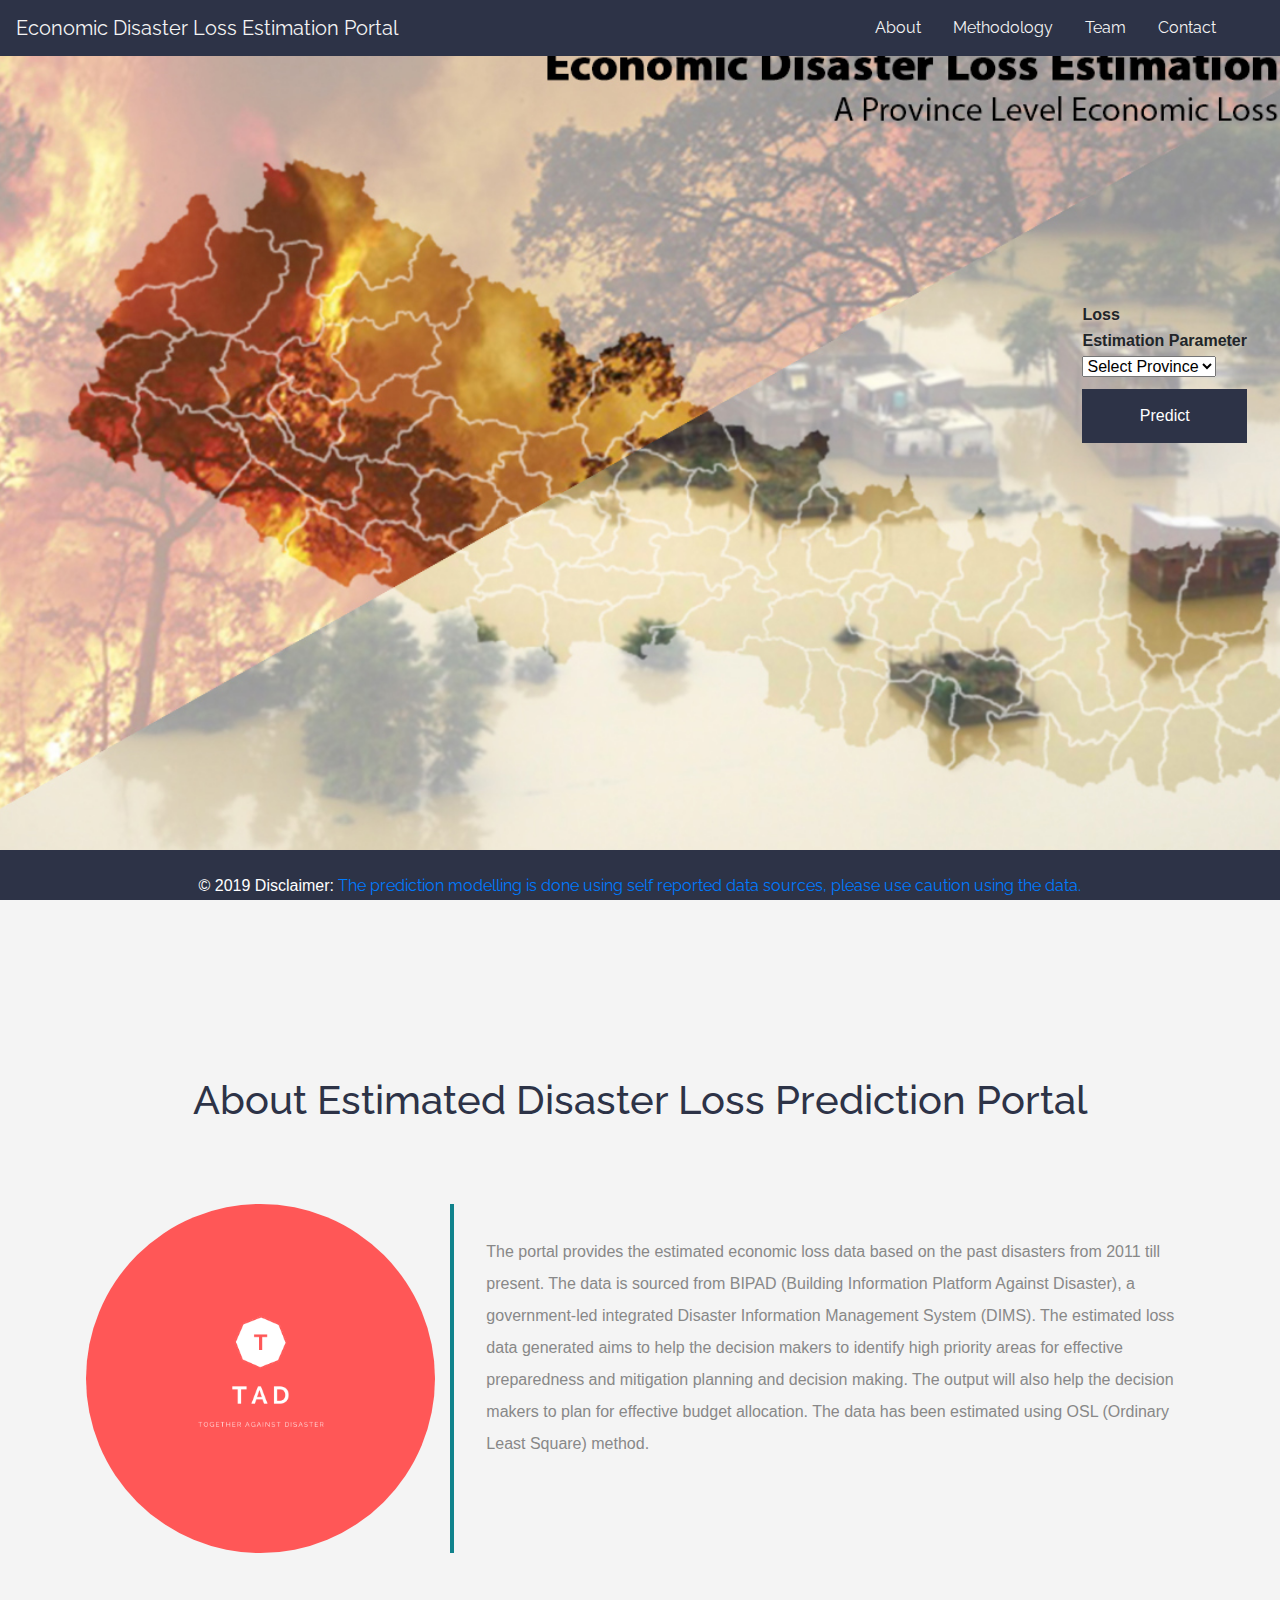
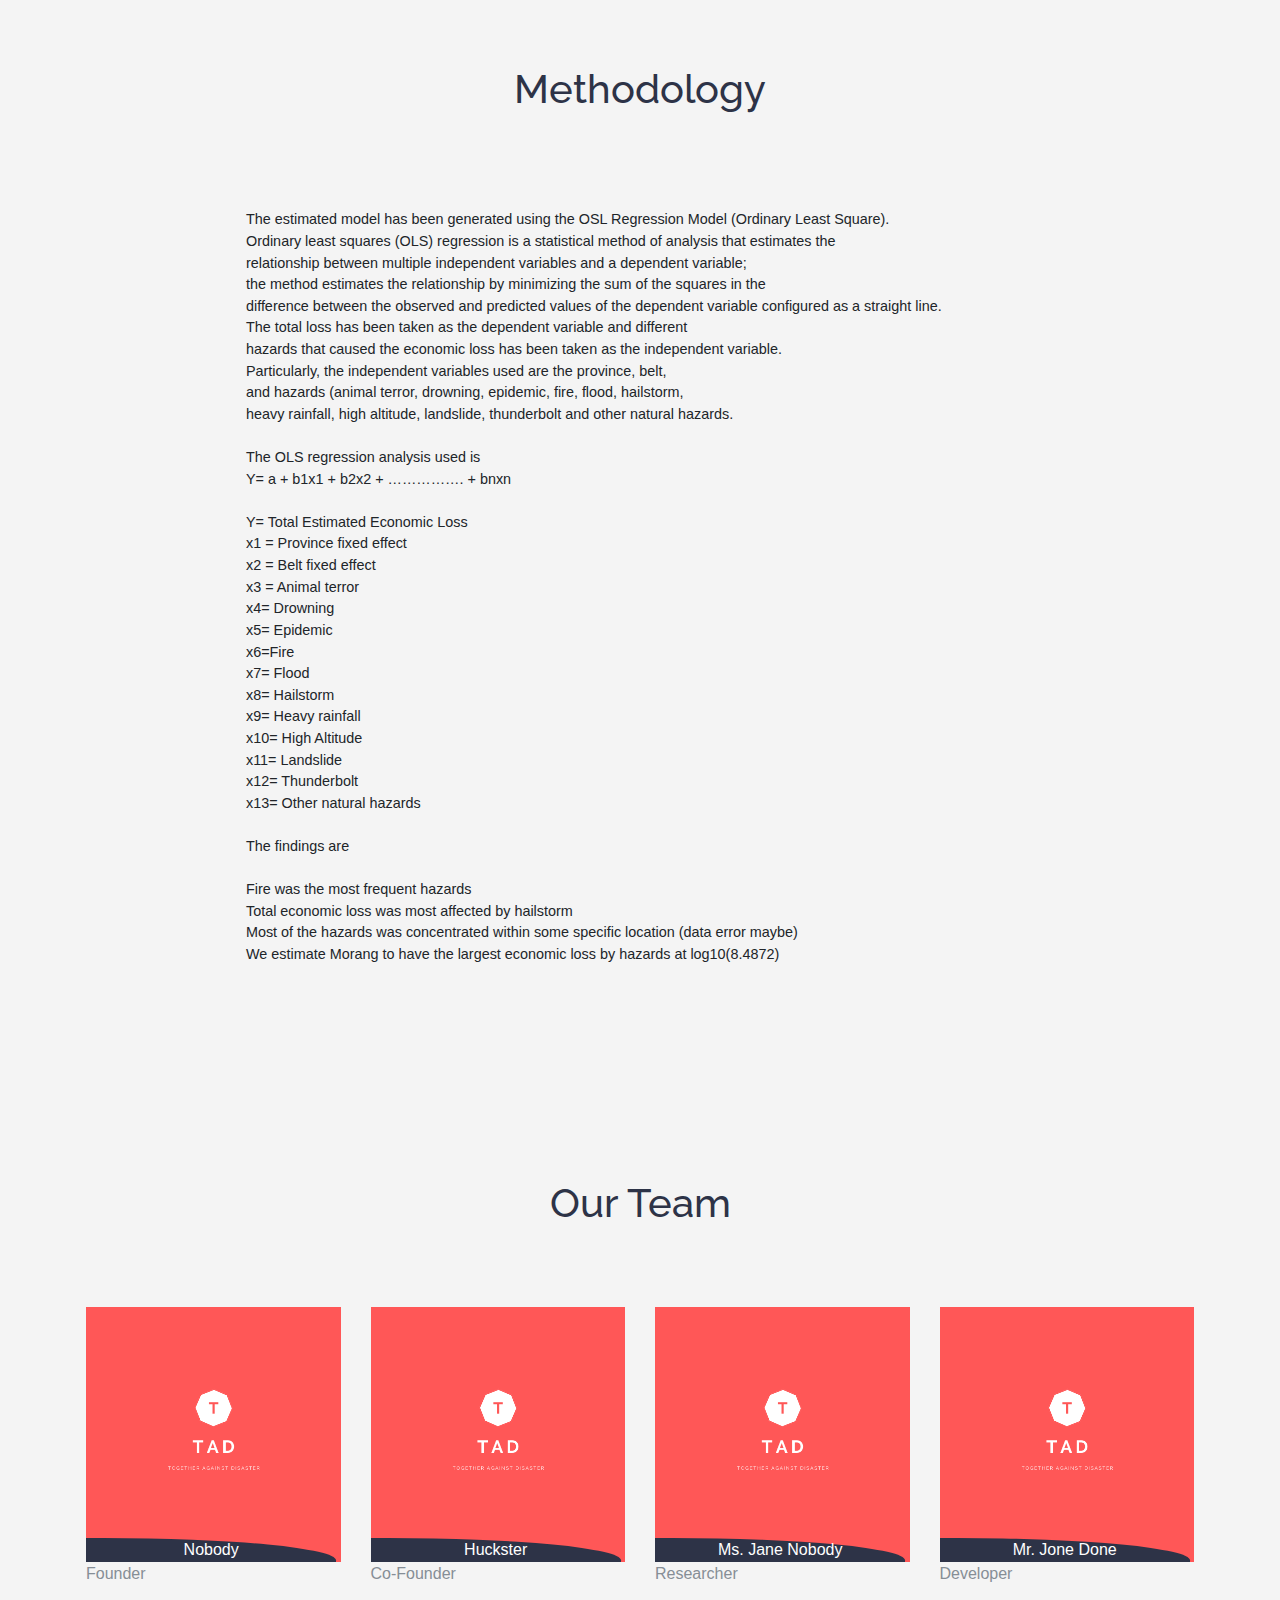
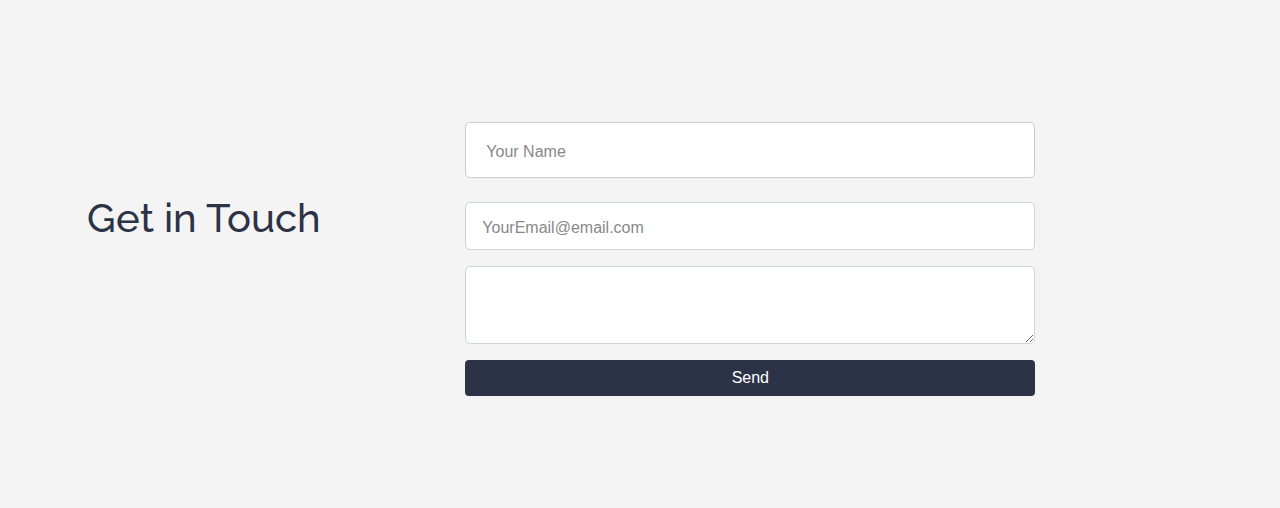
<file: disaster management/index.html>
﻿<!DOCTYPE html>
<html lang="en">

<head>
	<link rel="icon" href="images/logo.png">
	<title>Economic Disaster Loss Estimation Portal</title>
	<!-- add bootstrap css file -->

	<link rel="stylesheet" type="text/css" href="css/bootstrap.min.css">
	<link rel="stylesheet" type="text/css" href="css/main.css">


	<!--CSS for the login and Sign Up page-->
	<meta name="viewport" content="width=device-width, initial-scale=1">
	<style>
		body {
			font-family: Arial, Helvetica, sans-serif;
		}

		/* Full-width input fields */
		input[type=text],
		input[type=password] {
			width: 100%;
			padding: 12px 20px;
			margin: 8px 0;
			display: inline-block;
			border: 1px solid #ccc;
			box-sizing: border-box;
		}

		pre {
			font-family: Arial, Helvetica, sans-serif;
		}

		/* Set a style for all buttons */
		.button {
			background-color: rgb(45, 51, 71);
			color: white;
			padding: 14px 20px;
			margin: 8px 0;
			border: none;
			cursor: pointer;
			width: 100%;
			size: 5px 5px;
		}

		button:hover {
			opacity: 0.8;
		}

		/* Extra styles for the cancel button */
		.cancelbtn {
			width: auto;
			padding: 10px 18px;
			background-color: #f44336;
		}

		/* Center the image and position the close button */
		.imgcontainer {
			text-align: center;
			margin: 24px 0 12px 0;
			position: relative;
		}

		img.avatar {
			width: 40%;
			border-radius: 50%;
		}

		.container {
			padding: 16px;
		}

		span.psw {
			float: right;
			padding-top: 16px;
		}

		/* The Modal (background) */
		.modal {
			display: none;
			/* Hidden by default */
			position: fixed;
			/* Stay in place */
			z-index: 1;
			/* Sit on top */
			left: 0;
			top: 0;
			width: 100%;
			/* Full width */
			height: 100%;
			/* Full height */
			overflow: auto;
			/* Enable scroll if needed */
			background-color: rgb(0, 0, 0);
			/* Fallback color */
			background-color: rgba(0, 0, 0, 0.4);
			/* Black w/ opacity */
			padding-top: 60px;
		}

		/* Modal Content/Box */
		.modal-content {
			background-color: #fefefe;
			margin: 5% auto 15% auto;
			/* 5% from the top, 15% from the bottom and centered */
			border: 1px solid #888;
			width: 50%;
			/* Could be more or less, depending on screen size */
		}

		/* The Close Button (x) */
		.close {
			position: absolute;
			right: 25px;
			top: 0;
			color: #000;
			font-size: 35px;
			font-weight: bold;
		}

		.close:hover,
		.close:focus {
			color: red;
			cursor: pointer;
		}

		/* Add Zoom Animation */
		.animate {
			-webkit-animation: animatezoom 0.6s;
			animation: animatezoom 0.6s
		}

		@-webkit-keyframes animatezoom {
			from {
				-webkit-transform: scale(0)
			}

			to {
				-webkit-transform: scale(1)
			}
		}

		@keyframes animatezoom {
			from {
				transform: scale(0)
			}

			to {
				transform: scale(1)
			}
		}

		/* Change styles for span and cancel button on extra small screens */
		@media screen and (max-width: 300px) {
			span.psw {
				display: block;
				float: none;
			}

			.cancelbtn {
				width: 100%;
			}
		}
	</style>
	<!--Ending of CSS of Login page-->
</head>

<body>
	<!-- navbar -->
	<nav class="navbar navbar-expand-lg fixed-top ">
		<a class="navbar-brand" href="#">Economic Disaster Loss Estimation Portal</a>
		<button class="navbar-toggler" type="button" data-toggle="collapse" data-target="#navbarSupportedContent"
			aria-controls="navbarSupportedContent" aria-expanded="false" aria-label="Toggle navigation">
			<span class="navbar-toggler-icon"></span>
		</button>

		<div class="collapse navbar-collapse " id="navbarSupportedContent">
			<ul class="navbar-nav mr-4">

				<li class="nav-item">
					<a class="nav-link" data-value="about" href="#">About</a>
				</li>
				<li class="nav-item">
					<a class="nav-link " data-value="portfolio" href="#">Methodology</a>
				</li>
				<li class="nav-item">
					<a class="nav-link " data-value="team" href="#">
						Team</a>
				</li>
				<li class="nav-item">
					<a class="nav-link " data-value="contact" href="#">Contact</a>
				</li>
			</ul>

		</div>
	</nav>
	<!-- header -->
	<header class="header " ,align="right">
		<div class="description" , style="width:100%">
			<table align="right">
				<tr>
					<th>Loss</th>
				</tr>
				<tr>
					<th>Estimation Parameter</th>
				</tr>
				<tr>
					<th>
						<form action="/action_page.php">
							<select name="Select Your State" required id="province_no">
								<option value="">Select Province</option>
								<option value="Province1">Province-1</option>
								<option value="Province2">Province-2</option>
								<option value="Province3">Province-3</option>
								<option value="Gandaki">Gandaki</option>
								<option value="Province5">Province-5</option>
								<option value="Karnali">Karnali</option>
								<option value="Sudurpaschim">Sudurpaschim</option>
							</select>
						</form>
					</th>
				</tr>
				<tr>
					<th><button id="myBtn" class="button">Predict</button></th>
					<!-- The Modal -->
					<div id="myModal" class="modal" data-backdrop="static" data-keyboard="false">

						<!-- Modal content -->
						<div class="modal-content">
							<span class="close">&times;</span>
							<img src="images/logo.png" class="img-fluid">
							<input type="button" class="button" value="Download"
								onClick="window.location.href='Opendatafileofdisasterparameters.xlsx'">
						</div>
					</div>
					<script>
						// Get the modal
						var modal = document.getElementById("myModal");

						// Get the button that opens the modal
						var btn = document.getElementById("myBtn");

						// Get the <span> element that closes the modal
						var span = document.getElementsByClassName("close")[0];

						// When the user clicks the button, open the modal 
						btn.onclick = function () {
							var province_no = document.getElementById('province_no');
							if (province_no.value == '') {
								alert("Please Select province no.");
								return false;
								modal.style.display = 'none';
							}
							modal.style.display = "block";
						}

						// When the user clicks on <span> (x), close the modal
						span.onclick = function () {
							modal.style.display = "none";
						}

						// When the user clicks anywhere outside of the modal, close it
						window.onclick = function (event) {
							if (event.target == modal) {
								modal.style.display = "block";
							}
						}
					</script>
				</tr>
			</table>
		</div>
	</header>

	<!-- about section -->
	<div class="about" id="about">
		<div class="container">
			<h1 class="text-center">About Estimated Disaster Loss Prediction Portal</h1>
			<div class="row">
				<div class="col-lg-4 col-md-4 col-sm-12">
					<img src="images/logo.png" class="img-fluid">
				</div>
				<div class="col-lg-8 col-md-8 col-sm-12 desc">
					<p>
						The portal provides the estimated economic loss data based on the past disasters from 2011 till
						present. The data is sourced from BIPAD (Building Information Platform Against Disaster), a
						government-led integrated Disaster Information Management System (DIMS).
						The estimated loss data generated aims to help the decision makers to identify high priority
						areas for effective preparedness and mitigation planning and decision making. The output will
						also help the decision makers to plan for effective budget allocation. The data has been
						estimated using OSL (Ordinary Least Square) method.
					</p>
				</div>
			</div>
		</div>
	</div>

	<!--Research portfolio -->
	<div class="portfolio" id="portfolio">
		<h1 class="text-center">Methodology</h1>
		<div class="container",align="center">
		<pre>
					The estimated model has been generated using the OSL Regression Model (Ordinary Least Square).
					Ordinary least squares (OLS) regression is a statistical method of analysis that estimates the 
					relationship between multiple independent variables and a dependent variable;
					the method estimates the relationship by minimizing the sum of the squares in the 
					difference between the observed and predicted values of the dependent variable configured as a straight line.
					The total loss has been taken as the dependent variable and different 
					hazards that caused the economic loss has been taken as the independent variable.
					Particularly, the independent variables used are the province, belt, 
					and hazards (animal terror, drowning, epidemic, fire, flood, hailstorm, 
					heavy rainfall, high altitude, landslide, thunderbolt and other natural hazards.

					The OLS regression analysis used is 
					Y= a + b1x1 + b2x2 + ……………. + bnxn
					
					Y= Total Estimated Economic Loss
					x1 = Province fixed effect
					x2 = Belt fixed effect
					x3 = Animal terror
					x4= Drowning
					x5= Epidemic
					x6=Fire
					x7= Flood
					x8= Hailstorm
					x9= Heavy rainfall
					x10= High Altitude	 
					x11= Landslide
					x12= Thunderbolt
					x13= Other natural hazards
					
					The findings are
					
					Fire was the most frequent hazards
					Total economic loss was most affected by hailstorm
					Most of the hazards was concentrated within some specific location (data error maybe)
					We estimate Morang to have the largest economic loss by hazards at log10(8.4872)					
			</pre>
		</div>
	</div>

	<!-- Team section -->
	<div class="team" id="team">
		<div class="container">
			<h1 class="text-center">Our Team</h1>
			<div class="row">
				<div class="col-lg-3 col-md-3 col-sm-12 item">
					<img src="images/logo.png" class="img-fluid" alt="team">
					<div class="des">
						Nobody					</div>
					<span class="text-muted">Founder</span>
				</div>
				<div class="col-lg-3 col-md-3 col-sm-12 item">
					<img src="images/logo.png" class="img-fluid" alt="team">
					<div class="des">
						Huckster
					</div>
					<span class="text-muted">Co-Founder</span>
				</div>
				<div class="col-lg-3 col-md-3 col-sm-12 item">
					<img src="images/logo.png" class="img-fluid" alt="team">
					<div class="des">
						Ms. Jane Nobody
					</div>
					<span class="text-muted">Researcher</span>
				</div>
				<div class="col-lg-3 col-md-3 col-sm-12 item">
					<img src="images/logo.png" class="img-fluid" alt="team">
					<div class="des">
						Mr. Jone Done
					</div>
					<span class="text-muted">Developer</span>
				</div>
			</div>
		</div>
	</div>

	<!-- Contact form -->
	<div class="contact-form" id="contact">
		<div class="container">
			<form>
				<div class="row">
					<div class="col-lg-4 col-md-4 col-sm-12">
						<h1>Get in Touch</h1>
					</div>
					<div class="col-lg-8 col-md-8 col-sm-12 right">
						<div class="form-group">
							<input type="text" class="form-control form-control-lg" placeholder="Your Name" name="">
						</div>
						<div class="form-group">
							<input type="email" class="form-control form-control-lg" placeholder="YourEmail@email.com"
								name="email">
						</div>
						<div class="form-group">
							<textarea class="form-control form-control-lg">

				   	 </textarea>
						</div>
						<input type="submit" class="btn btn-secondary btn-block" value="Send" name="">
					</div>
				</div>
			</form>
		</div>
	</div>
	<!-- add Javasscript file from js file -->
	<script type="text/javascript" src="js/jquery.min.js"></script>
	<script type="text/javascript" src="js/bootstrap.min.js"></script>
	<script type="text/javascript" src='js/main.js'></script>

	<style>
		.footer {
			position: fixed;
			left: 0;
			bottom: 0;
			width: 100%;
			height: 50px;
			background-color: rgb(45, 51, 71);
			color: white;
			text-align: center;
		}
	</style>

	<div class="footer">
		</br>
		© 2019 Disclaimer:
		<a href="index.html"> The prediction modelling is done using self reported data sources, please use caution
			using the data.</a>
		<!-- Copyright -->
	</div>
</body>

</html>
</file>
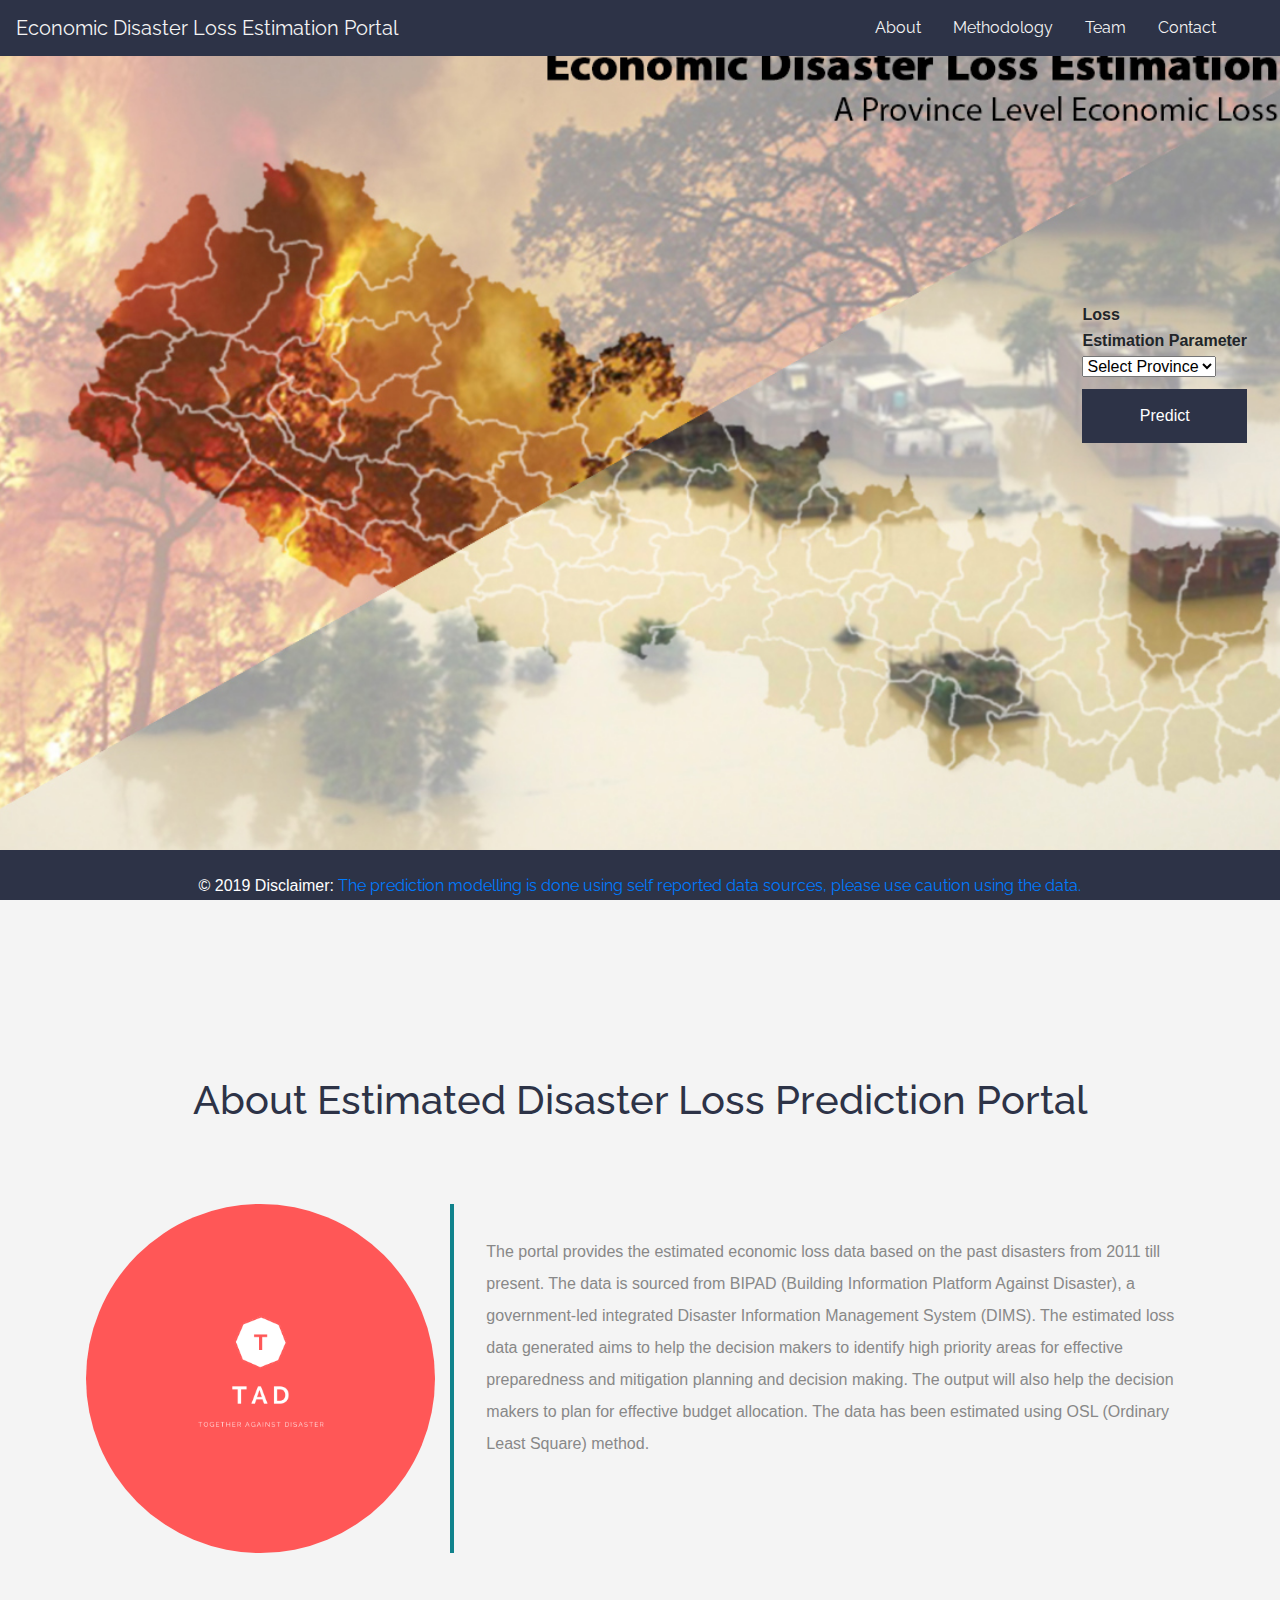
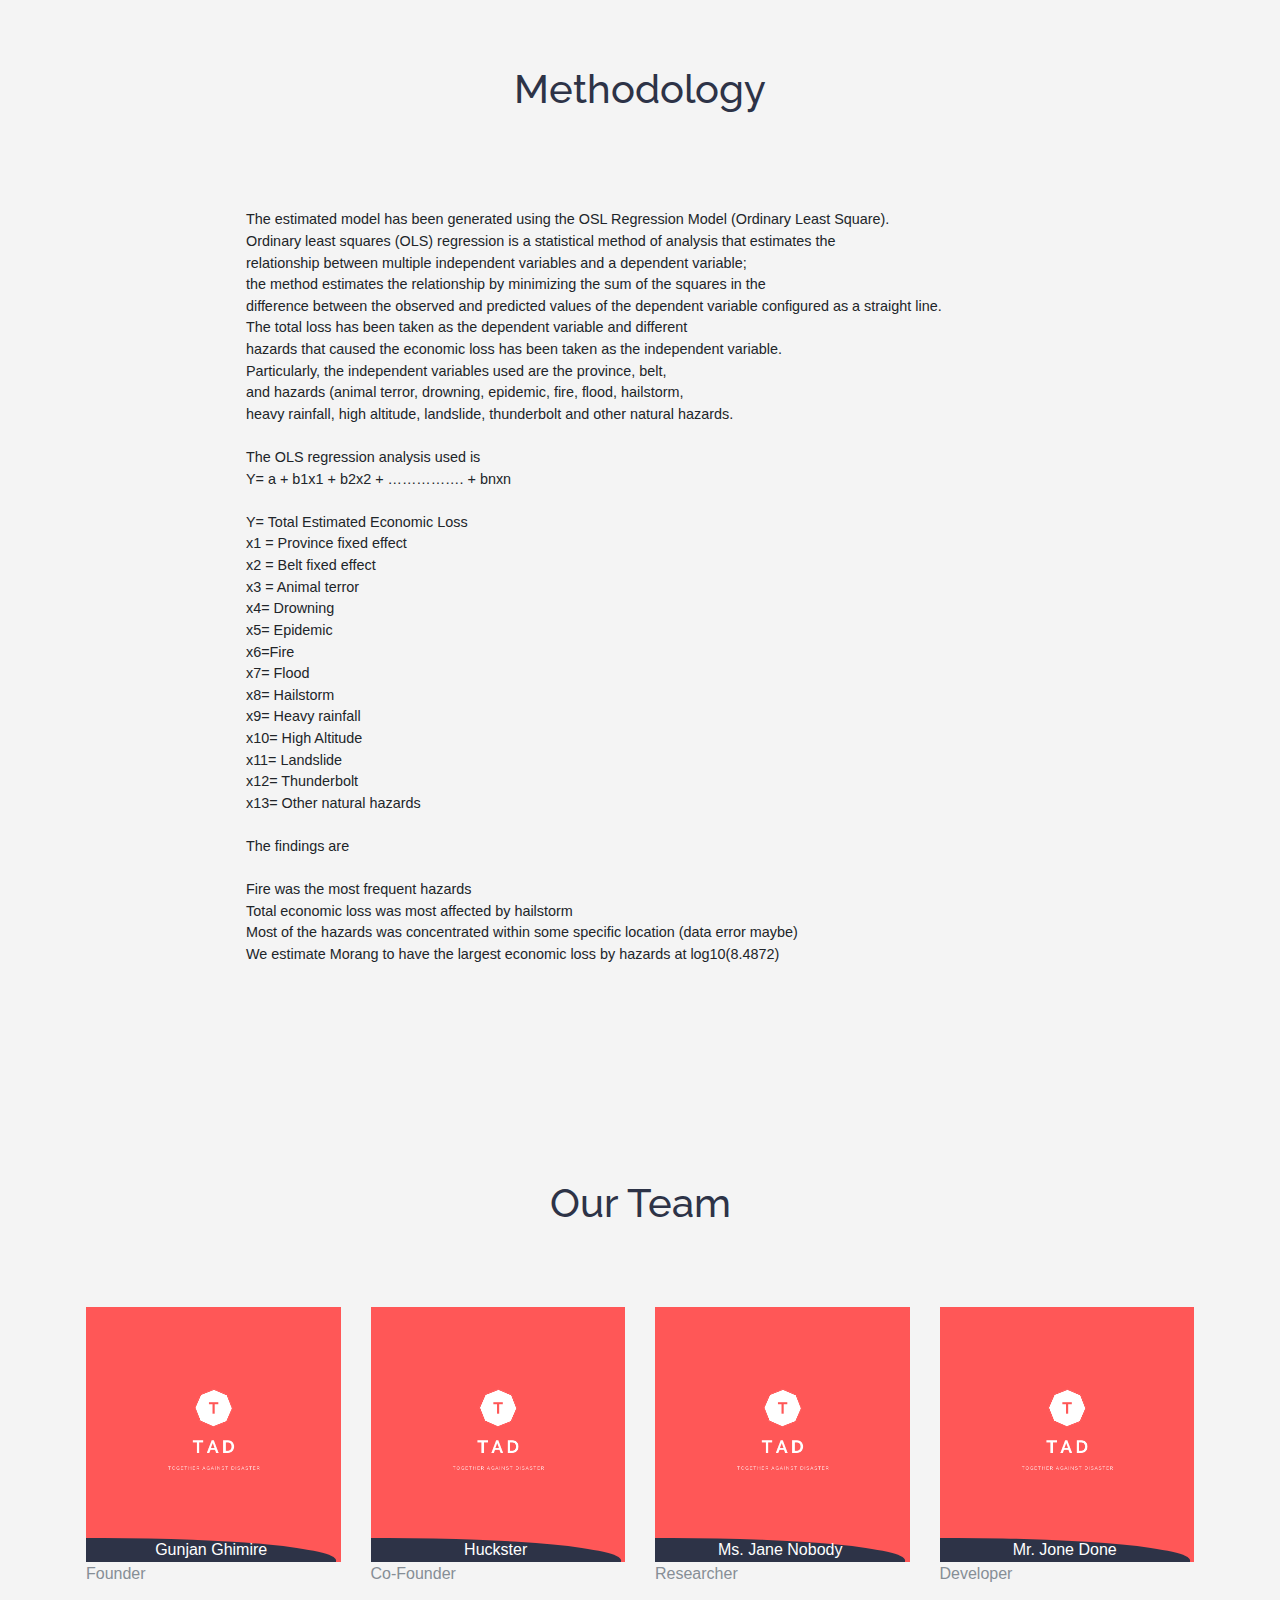
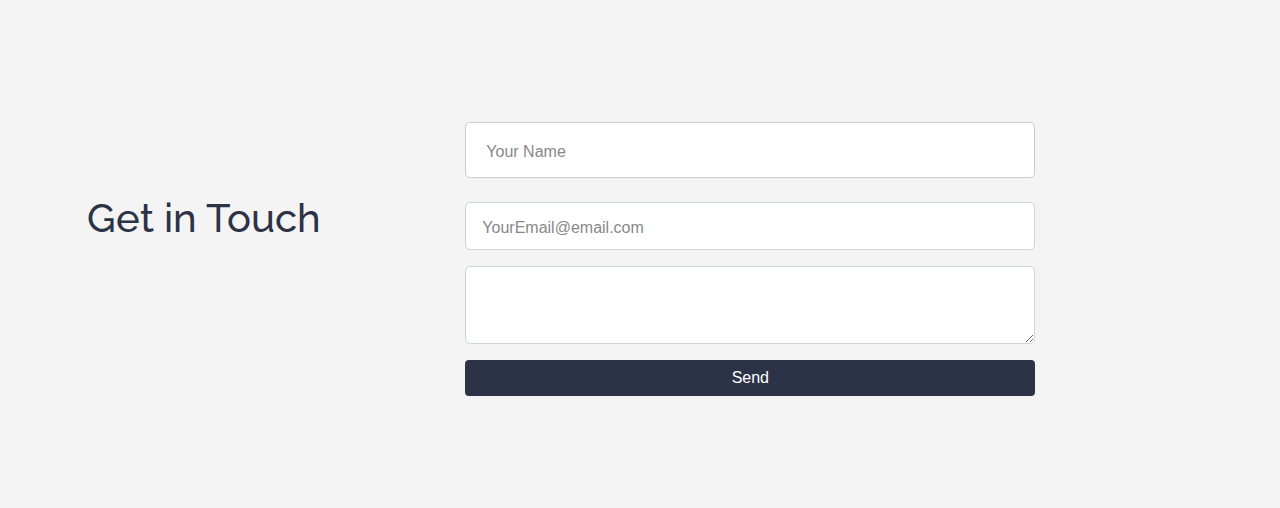
<file: disaster management/disaster management/index.html>
<!DOCTYPE html>
<html lang="en">

<head>
	<link rel="icon" href="images/logo.png">
	<title>Economic Disaster Loss Estimation Portal</title>
	<!-- add bootstrap css file -->

	<link rel="stylesheet" type="text/css" href="css/bootstrap.min.css">
	<link rel="stylesheet" type="text/css" href="css/main.css">


	<!--CSS for the login and Sign Up page-->
	<meta name="viewport" content="width=device-width, initial-scale=1">
	<style>
		body {
			font-family: Arial, Helvetica, sans-serif;
		}

		/* Full-width input fields */
		input[type=text],
		input[type=password] {
			width: 100%;
			padding: 12px 20px;
			margin: 8px 0;
			display: inline-block;
			border: 1px solid #ccc;
			box-sizing: border-box;
		}

		pre {
			font-family: Arial, Helvetica, sans-serif;
		}

		/* Set a style for all buttons */
		.button {
			background-color: rgb(45, 51, 71);
			color: white;
			padding: 14px 20px;
			margin: 8px 0;
			border: none;
			cursor: pointer;
			width: 100%;
			size: 5px 5px;
		}

		button:hover {
			opacity: 0.8;
		}

		/* Extra styles for the cancel button */
		.cancelbtn {
			width: auto;
			padding: 10px 18px;
			background-color: #f44336;
		}

		/* Center the image and position the close button */
		.imgcontainer {
			text-align: center;
			margin: 24px 0 12px 0;
			position: relative;
		}

		img.avatar {
			width: 40%;
			border-radius: 50%;
		}

		.container {
			padding: 16px;
		}

		span.psw {
			float: right;
			padding-top: 16px;
		}

		/* The Modal (background) */
		.modal {
			display: none;
			/* Hidden by default */
			position: fixed;
			/* Stay in place */
			z-index: 1;
			/* Sit on top */
			left: 0;
			top: 0;
			width: 100%;
			/* Full width */
			height: 100%;
			/* Full height */
			overflow: auto;
			/* Enable scroll if needed */
			background-color: rgb(0, 0, 0);
			/* Fallback color */
			background-color: rgba(0, 0, 0, 0.4);
			/* Black w/ opacity */
			padding-top: 60px;
		}

		/* Modal Content/Box */
		.modal-content {
			background-color: #fefefe;
			margin: 5% auto 15% auto;
			/* 5% from the top, 15% from the bottom and centered */
			border: 1px solid #888;
			width: 50%;
			/* Could be more or less, depending on screen size */
		}

		/* The Close Button (x) */
		.close {
			position: absolute;
			right: 25px;
			top: 0;
			color: #000;
			font-size: 35px;
			font-weight: bold;
		}

		.close:hover,
		.close:focus {
			color: red;
			cursor: pointer;
		}

		/* Add Zoom Animation */
		.animate {
			-webkit-animation: animatezoom 0.6s;
			animation: animatezoom 0.6s
		}

		@-webkit-keyframes animatezoom {
			from {
				-webkit-transform: scale(0)
			}

			to {
				-webkit-transform: scale(1)
			}
		}

		@keyframes animatezoom {
			from {
				transform: scale(0)
			}

			to {
				transform: scale(1)
			}
		}

		/* Change styles for span and cancel button on extra small screens */
		@media screen and (max-width: 300px) {
			span.psw {
				display: block;
				float: none;
			}

			.cancelbtn {
				width: 100%;
			}
		}
	</style>
	<!--Ending of CSS of Login page-->
</head>

<body>
	<!-- navbar -->
	<nav class="navbar navbar-expand-lg fixed-top ">
		<a class="navbar-brand" href="#">Economic Disaster Loss Estimation Portal</a>
		<button class="navbar-toggler" type="button" data-toggle="collapse" data-target="#navbarSupportedContent"
			aria-controls="navbarSupportedContent" aria-expanded="false" aria-label="Toggle navigation">
			<span class="navbar-toggler-icon"></span>
		</button>

		<div class="collapse navbar-collapse " id="navbarSupportedContent">
			<ul class="navbar-nav mr-4">

				<li class="nav-item">
					<a class="nav-link" data-value="about" href="#">About</a>
				</li>
				<li class="nav-item">
					<a class="nav-link " data-value="portfolio" href="#">Methodology</a>
				</li>
				<li class="nav-item">
					<a class="nav-link " data-value="team" href="#">
						Team</a>
				</li>
				<li class="nav-item">
					<a class="nav-link " data-value="contact" href="#">Contact</a>
				</li>
			</ul>

		</div>
	</nav>
	<!-- header -->
	<header class="header " ,align="right">
		<div class="description" , style="width:100%">
			<table align="right">
				<tr>
					<th>Loss</th>
				</tr>
				<tr>
					<th>Estimation Parameter</th>
				</tr>
				<tr>
					<th>
						<form action="/action_page.php">
							<select name="Select Your State" required id="province_no">
								<option value="">Select Province</option>
								<option value="Province1">Province-1</option>
								<option value="Province2">Province-2</option>
								<option value="Province3">Province-3</option>
								<option value="Gandaki">Gandaki</option>
								<option value="Province5">Province-5</option>
								<option value="Karnali">Karnali</option>
								<option value="Sudurpaschim">Sudurpaschim</option>
							</select>
						</form>
					</th>
				</tr>
				<tr>
					<th><button id="myBtn" class="button">Predict</button></th>
					<!-- The Modal -->
					<div id="myModal" class="modal" data-backdrop="static" data-keyboard="false">

						<!-- Modal content -->
						<div class="modal-content">
							<span class="close">&times;</span>
							<img src="images/eel.png" class="img-fluid">
							<input type="button" class="button" value="Download"
								onClick="window.location.href='Opendatafileofdisasterparameters.xlsx'">
						</div>
					</div>
					<script>
						// Get the modal
						var modal = document.getElementById("myModal");

						// Get the button that opens the modal
						var btn = document.getElementById("myBtn");

						// Get the <span> element that closes the modal
						var span = document.getElementsByClassName("close")[0];

						// When the user clicks the button, open the modal 
						btn.onclick = function () {
							var province_no = document.getElementById('province_no');
							if (province_no.value == '') {
								alert("Please Select province no.");
								return false;
								modal.style.display = 'none';
							}
							modal.style.display = "block";
						}

						// When the user clicks on <span> (x), close the modal
						span.onclick = function () {
							modal.style.display = "none";
						}

						// When the user clicks anywhere outside of the modal, close it
						window.onclick = function (event) {
							if (event.target == modal) {
								modal.style.display = "block";
							}
						}
					</script>
				</tr>
			</table>
		</div>
	</header>

	<!-- about section -->
	<div class="about" id="about">
		<div class="container">
			<h1 class="text-center">About Estimated Disaster Loss Prediction Portal</h1>
			<div class="row">
				<div class="col-lg-4 col-md-4 col-sm-12">
					<img src="images/logo.png" class="img-fluid">
				</div>
				<div class="col-lg-8 col-md-8 col-sm-12 desc">
					<p>
						The portal provides the estimated economic loss data based on the past disasters from 2011 till
						present. The data is sourced from BIPAD (Building Information Platform Against Disaster), a
						government-led integrated Disaster Information Management System (DIMS).
						The estimated loss data generated aims to help the decision makers to identify high priority
						areas for effective preparedness and mitigation planning and decision making. The output will
						also help the decision makers to plan for effective budget allocation. The data has been
						estimated using OSL (Ordinary Least Square) method.
					</p>
				</div>
			</div>
		</div>
	</div>

	<!--Research portfolio -->
	<div class="portfolio" id="portfolio">
		<h1 class="text-center">Methodology</h1>
		<div class="container",align="center">
		<pre>
					The estimated model has been generated using the OSL Regression Model (Ordinary Least Square).
					Ordinary least squares (OLS) regression is a statistical method of analysis that estimates the 
					relationship between multiple independent variables and a dependent variable;
					the method estimates the relationship by minimizing the sum of the squares in the 
					difference between the observed and predicted values of the dependent variable configured as a straight line.
					The total loss has been taken as the dependent variable and different 
					hazards that caused the economic loss has been taken as the independent variable.
					Particularly, the independent variables used are the province, belt, 
					and hazards (animal terror, drowning, epidemic, fire, flood, hailstorm, 
					heavy rainfall, high altitude, landslide, thunderbolt and other natural hazards.

					The OLS regression analysis used is 
					Y= a + b1x1 + b2x2 + ……………. + bnxn
					
					Y= Total Estimated Economic Loss
					x1 = Province fixed effect
					x2 = Belt fixed effect
					x3 = Animal terror
					x4= Drowning
					x5= Epidemic
					x6=Fire
					x7= Flood
					x8= Hailstorm
					x9= Heavy rainfall
					x10= High Altitude	 
					x11= Landslide
					x12= Thunderbolt
					x13= Other natural hazards
					
					The findings are
					
					Fire was the most frequent hazards
					Total economic loss was most affected by hailstorm
					Most of the hazards was concentrated within some specific location (data error maybe)
					We estimate Morang to have the largest economic loss by hazards at log10(8.4872)					
			</pre>
		</div>
	</div>

	<!-- Team section -->
	<div class="team" id="team">
		<div class="container">
			<h1 class="text-center">Our Team</h1>
			<div class="row">
				<div class="col-lg-3 col-md-3 col-sm-12 item">
					<img src="images/logo.png" class="img-fluid" alt="team">
					<div class="des">
						Gunjan Ghimire
					</div>
					<span class="text-muted">Founder</span>
				</div>
				<div class="col-lg-3 col-md-3 col-sm-12 item">
					<img src="images/logo.png" class="img-fluid" alt="team">
					<div class="des">
						Huckster
					</div>
					<span class="text-muted">Co-Founder</span>
				</div>
				<div class="col-lg-3 col-md-3 col-sm-12 item">
					<img src="images/logo.png" class="img-fluid" alt="team">
					<div class="des">
						Ms. Jane Nobody
					</div>
					<span class="text-muted">Researcher</span>
				</div>
				<div class="col-lg-3 col-md-3 col-sm-12 item">
					<img src="images/logo.png" class="img-fluid" alt="team">
					<div class="des">
						Mr. Jone Done
					</div>
					<span class="text-muted">Developer</span>
				</div>
			</div>
		</div>
	</div>

	<!-- Contact form -->
	<div class="contact-form" id="contact">
		<div class="container">
			<form>
				<div class="row">
					<div class="col-lg-4 col-md-4 col-sm-12">
						<h1>Get in Touch</h1>
					</div>
					<div class="col-lg-8 col-md-8 col-sm-12 right">
						<div class="form-group">
							<input type="text" class="form-control form-control-lg" placeholder="Your Name" name="">
						</div>
						<div class="form-group">
							<input type="email" class="form-control form-control-lg" placeholder="YourEmail@email.com"
								name="email">
						</div>
						<div class="form-group">
							<textarea class="form-control form-control-lg">

				   	 </textarea>
						</div>
						<input type="submit" class="btn btn-secondary btn-block" value="Send" name="">
					</div>
				</div>
			</form>
		</div>
	</div>
	<!-- add Javasscript file from js file -->
	<script type="text/javascript" src="js/jquery.min.js"></script>
	<script type="text/javascript" src="js/bootstrap.min.js"></script>
	<script type="text/javascript" src='js/main.js'></script>

	<style>
		.footer {
			position: fixed;
			left: 0;
			bottom: 0;
			width: 100%;
			height: 50px;
			background-color: rgb(45, 51, 71);
			color: white;
			text-align: center;
		}
	</style>

	<div class="footer">
		</br>
		© 2019 Disclaimer:
		<a href="index.html"> The prediction modelling is done using self reported data sources, please use caution
			using the data.</a>
		<!-- Copyright -->
	</div>
</body>

</html>
</file>
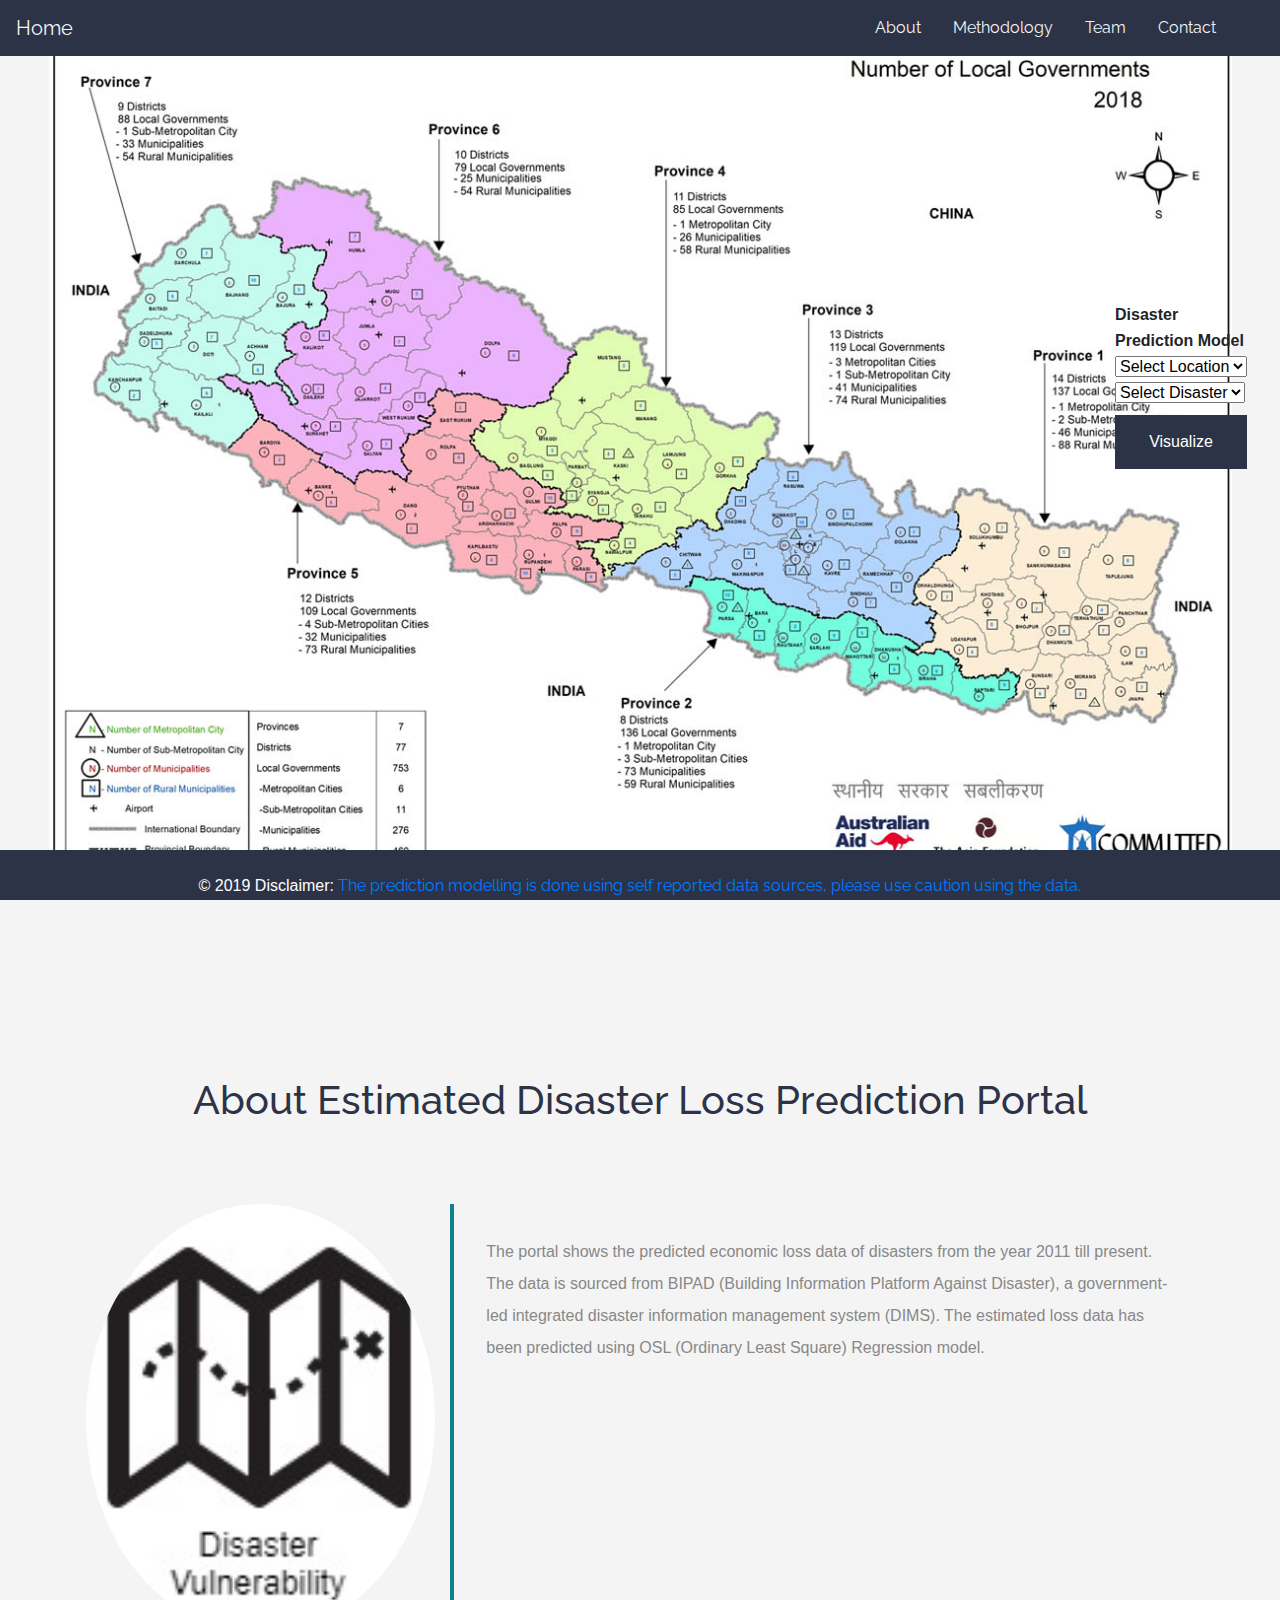
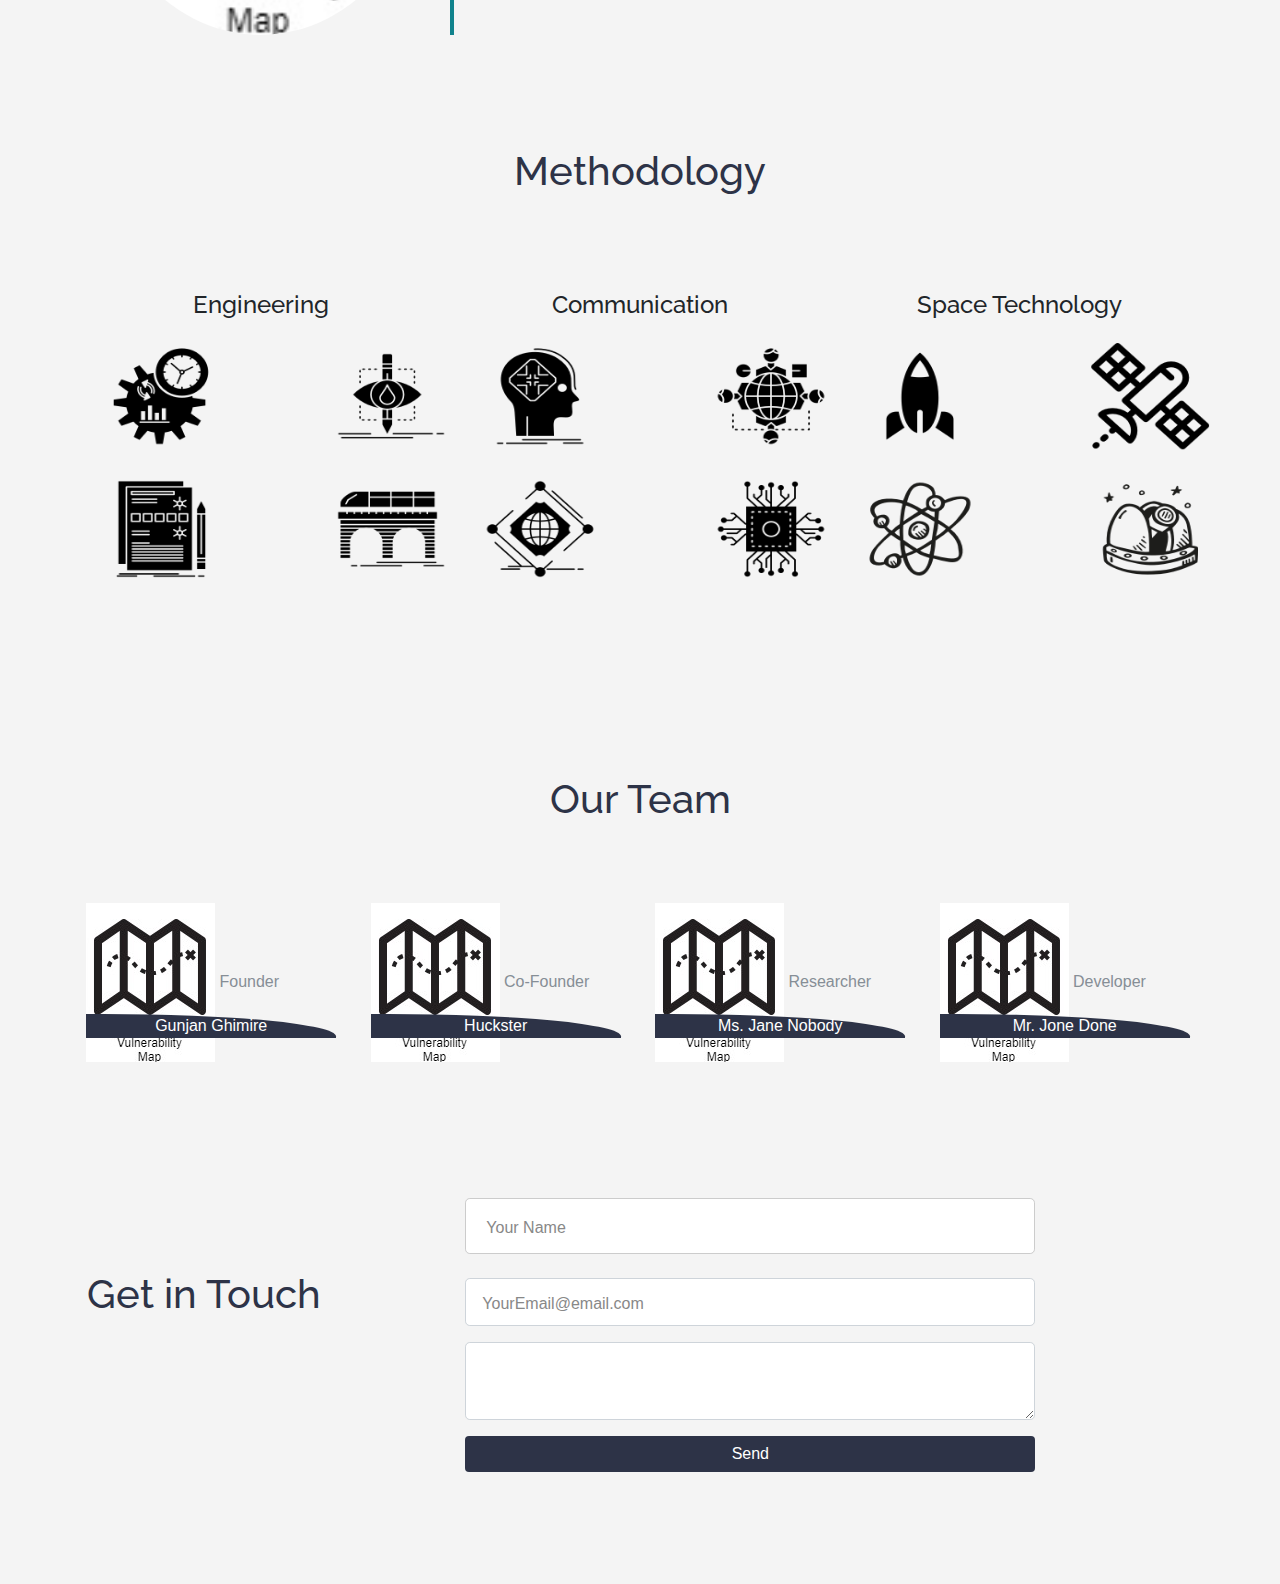
<file: disaster management/images/disaster management/index.html>
<!DOCTYPE html>
<html lang="en">

<head>
	<link rel="icon" href="images/team-3.jpg">
	<title>Estimated Disaster Loss Prediction Portal</title>
	<!-- add bootstrap css file -->

	<link rel="stylesheet" type="text/css" href="css/bootstrap.min.css">
	<link rel="stylesheet" type="text/css" href="css/main.css">


	<!--CSS for the login and Sign Up page-->
	<meta name="viewport" content="width=device-width, initial-scale=1">
	<style>
		body {
			font-family: Arial, Helvetica, sans-serif;
		}

		/* Full-width input fields */
		input[type=text],
		input[type=password] {
			width: 100%;
			padding: 12px 20px;
			margin: 8px 0;
			display: inline-block;
			border: 1px solid #ccc;
			box-sizing: border-box;
		}

		/* Set a style for all buttons */
		button {
			background-color: rgb(45, 51, 71);
			color: white;
			padding: 14px 20px;
			margin: 8px 0;
			border: none;
			cursor: pointer;
			width: 100%;
		}

		button:hover {
			opacity: 0.8;
		}

		/* Extra styles for the cancel button */
		.cancelbtn {
			width: auto;
			padding: 10px 18px;
			background-color: #f44336;
		}

		/* Center the image and position the close button */
		.imgcontainer {
			text-align: center;
			margin: 24px 0 12px 0;
			position: relative;
		}

		img.avatar {
			width: 40%;
			border-radius: 50%;
		}

		.container {
			padding: 16px;
		}

		span.psw {
			float: right;
			padding-top: 16px;
		}

		/* The Modal (background) */
		.modal {
			display: none;
			/* Hidden by default */
			position: fixed;
			/* Stay in place */
			z-index: 1;
			/* Sit on top */
			left: 0;
			top: 0;
			width: 100%;
			/* Full width */
			height: 100%;
			/* Full height */
			overflow: auto;
			/* Enable scroll if needed */
			background-color: rgb(0, 0, 0);
			/* Fallback color */
			background-color: rgba(0, 0, 0, 0.4);
			/* Black w/ opacity */
			padding-top: 60px;
		}

		/* Modal Content/Box */
		.modal-content {
			background-color: #fefefe;
			margin: 5% auto 15% auto;
			/* 5% from the top, 15% from the bottom and centered */
			border: 1px solid #888;
			width: 50%;
			/* Could be more or less, depending on screen size */
		}

		/* The Close Button (x) */
		.close {
			position: absolute;
			right: 25px;
			top: 0;
			color: #000;
			font-size: 35px;
			font-weight: bold;
		}

		.close:hover,
		.close:focus {
			color: red;
			cursor: pointer;
		}

		/* Add Zoom Animation */
		.animate {
			-webkit-animation: animatezoom 0.6s;
			animation: animatezoom 0.6s
		}

		@-webkit-keyframes animatezoom {
			from {
				-webkit-transform: scale(0)
			}

			to {
				-webkit-transform: scale(1)
			}
		}

		@keyframes animatezoom {
			from {
				transform: scale(0)
			}

			to {
				transform: scale(1)
			}
		}

		/* Change styles for span and cancel button on extra small screens */
		@media screen and (max-width: 300px) {
			span.psw {
				display: block;
				float: none;
			}

			.cancelbtn {
				width: 100%;
			}
		}
	</style>
	<!--Ending of CSS of Login page-->
</head>

<body>
	<!-- navbar -->

	<nav class="navbar navbar-expand-lg fixed-top ">
		<a class="navbar-brand" href="#">Home</a>
		<button class="navbar-toggler" type="button" data-toggle="collapse" data-target="#navbarSupportedContent"
			aria-controls="navbarSupportedContent" aria-expanded="false" aria-label="Toggle navigation">
			<span class="navbar-toggler-icon"></span>
		</button>

		<div class="collapse navbar-collapse " id="navbarSupportedContent">
			<ul class="navbar-nav mr-4">

				<li class="nav-item">
					<a class="nav-link" data-value="about" href="#">About</a>
				</li>
				<li class="nav-item">
					<a class="nav-link " data-value="portfolio" href="#">Methodology</a>
				</li>
				<li class="nav-item">
					<a class="nav-link " data-value="team" href="#">
						Team</a>
				</li>
				<li class="nav-item">
					<a class="nav-link " data-value="contact" href="#">Contact</a>
				</li>
			</ul>

		</div>
	</nav>
	<!-- header -->
	<header class="header ",align="right">
			<div class="description", style="width:100%">
					<table align="right">
						<tr><th>Disaster</th></tr>
					  <tr>
						  <th>Prediction Model</th>
					  </tr>
					  <tr>
						<th><form action="/action_page.php">
						<select name="Select Your State">
						  <option value="">Select Location</option>
						  <option value="Province2">Province-1</option>
						  <option value="Province2">Province-2</option>
						  <option value="Province3">Province-3</option>
						  <option value="Gandaki">Gandaki</option>
						  <option value="Province5">Province-5</option>
						  <option value="Karnali">Karnali</option>
						  <option value="Sudurpaschim">Sudurpaschim</option>
						</select>
					  </form> </th> </tr>
					  <tr><th><form action="/action_page.php">
						<select name="Disaster">
						  <option value="">Select Disaster</option>
						  <option value="fire">Fire</option>
						  <option value="flood">Flood</option>
						  <option value="landslide">Landslide</option>
						  <option value="thunderbolt">Thunderbolt</option>
						  <option value="earthquake">Earthquake</option>
						</select>
					  </form> </th> </tr>
						<tr><th><button class="button">Visualize</button></th>
						</tr>
					  </table>
				</div>
	</header>

	<!-- about section -->
	<div class="about" id="about">
		<div class="container">
			<h1 class="text-center">About Estimated Disaster Loss Prediction Portal</h1>
			<div class="row">
				<div class="col-lg-4 col-md-4 col-sm-12">
					<img src="images/team-3.jpg" class="img-fluid">
				</div>
				<div class="col-lg-8 col-md-8 col-sm-12 desc">
					<p>
						The portal shows the predicted economic loss data of disasters from the year 2011 till present. The data is sourced from BIPAD (Building Information Platform Against Disaster), a government-led integrated disaster information management system (DIMS). The estimated loss data has been predicted using OSL (Ordinary Least Square) Regression model. 
					</p>
				</div>
			</div>
		</div>
	</div>

	<!--Research portfolio -->
	<div class="portfolio" id="portfolio">
		<h1 class="text-center">Methodology</h1>
		<div class="container">
			<div class="row">
				<div class="col-lg-4 col-md-4 col-sm-12">
					<h4 class="text-center">Engineering</h4>
					<img src="images/portfolio/port13.png" class="img-fluid">
				</div>
				<div class="col-lg-4 col-md-4 col-sm-12">
					<h4 class="text-center">Communication</h4>
					<img src="images/portfolio/port1.png" class="img-fluid">
				</div>
				<div class="col-lg-4 col-md-4 col-sm-12">
					<h4 class="text-center">Space Technology</h4>
					<img src="images/portfolio/port6.png" class="img-fluid">
				</div>
			</div>
		</div>
	</div>

	<!-- Team section -->
	<div class="team" id="team">
		<div class="container">
			<h1 class="text-center">Our Team</h1>
			<div class="row">
				<div class="col-lg-3 col-md-3 col-sm-12 item">
					<img src="images/team-2.jpg" class="img-fluid" alt="team">
					<div class="des">
						Gunjan Ghimire
					</div>
					<span class="text-muted">Founder</span>
				</div>
				<div class="col-lg-3 col-md-3 col-sm-12 item">
					<img src="images/team-3.jpg" class="img-fluid" alt="team">
					<div class="des">
						Huckster
					</div>
					<span class="text-muted">Co-Founder</span>
				</div>
				<div class="col-lg-3 col-md-3 col-sm-12 item">
					<img src="images/team-2.jpg" class="img-fluid" alt="team">
					<div class="des">
						Ms. Jane Nobody
					</div>
					<span class="text-muted">Researcher</span>
				</div>
				<div class="col-lg-3 col-md-3 col-sm-12 item">
					<img src="images/team-3.jpg" class="img-fluid" alt="team">
					<div class="des">
						Mr. Jone Done
					</div>
					<span class="text-muted">Developer</span>
				</div>
			</div>
		</div>
	</div>

	<!-- Contact form -->
	<div class="contact-form" id="contact">
		<div class="container">
			<form>
				<div class="row">
					<div class="col-lg-4 col-md-4 col-sm-12">
						<h1>Get in Touch</h1>
					</div>
					<div class="col-lg-8 col-md-8 col-sm-12 right">
						<div class="form-group">
							<input type="text" class="form-control form-control-lg" placeholder="Your Name" name="">
						</div>
						<div class="form-group">
							<input type="email" class="form-control form-control-lg" placeholder="YourEmail@email.com"
								name="email">
						</div>
						<div class="form-group">
							<textarea class="form-control form-control-lg">

				   	 </textarea>
						</div>
						<input type="submit" class="btn btn-secondary btn-block" value="Send" name="">
					</div>
				</div>
			</form>
		</div>
	</div>
	<!-- add Javasscript file from js file -->
	<script type="text/javascript" src="js/jquery.min.js"></script>
	<script type="text/javascript" src="js/bootstrap.min.js"></script>
	<script type="text/javascript" src='js/main.js'></script>

	<style>
		.footer {
			position: fixed;
			left: 0;
			bottom: 0;
			width: 100%;
			height: 50px;
			background-color: rgb(45, 51, 71);
			color: white;
			text-align: center;
		}
	</style>

	<div class="footer">
		</br>
		© 2019 Disclaimer:
		<a href="index.html"> The prediction modelling is done using self reported data sources, please use caution using the data.</a>
		<!-- Copyright -->
	</div>
</body>

</html>
</file>
<file: disaster management/css/main.css>
@import url('https://fonts.googleapis.com/css?family=Raleway');

body{
	padding: 0;
	margin: 0;
	background:#f4f4f4;
}
html,h1,h2,h3,h4,h5,h6,a{
	font-family: "Raleway";
}
.navbar{
	background:rgb(45, 51, 71);
}
.nav-link , .navbar-brand{
	color: #f4f4f4;
	cursor: pointer;
}
.nav-link{
	margin-right: 1em !important;
}
.nav-link:hover{
	background: #f4f4f4;
	color: rgb(45, 51, 71);

}
.navbar-collapse{
 justify-content: flex-end;
}
.navbar-toggler{
  background:#fff !important;
}

/*header style*/
.header{
	background-image: url('../images/headerback.jpg');
	background-size: cover;
	background-position: center;
	background-repeat: repeat-y;
}
.overlay{
	position: absolute;
	min-height: 100%;
	min-width: 100%;
	left: 0;
	top: 0;
	background: rgba(244, 244, 244, 0.79);
}
.description{
    position: absolute;
    top: 30%;
    margin: auto;
    padding: 2em;

}
.description h1{
	color:rgb(45, 51, 71) ;
}
.description p{
	color:#666;
	font-size: 20px;
	width: 50%;
	line-height: 1.5;
}
.description button{
	border:1px  solid rgb(45, 51, 71);
	background:rgb(45, 51, 71);
	color:#fff;
}
.about{
	margin: 4em 0;
	padding: 1em;
	position: relative;
}
.about h1{
	color:rgb(45, 51, 71);
	margin: 2em;
}
.about img{
	height: 100%;
    width: 100%;
    border-radius: 50%
}
.about span{
	display: block;
	color: #888;
	position: absolute;
	left: 115px;
}
.about .desc{
	padding: 2em;
	border-left:4px solid #10828C;
}
.about .desc h3{
	color: #10828C;
}
.about .desc p{
	line-height:2;
	color:#888;
}


/*Portfolio*/
.portfolio{
	margin: 4em 0;
    position: relative;	
}
.portfolio h1{
	color:rgb(45, 51, 71);
	margin: 2em;	
}
.portfolio img{
	 height: 15rem;
	 width: 100%;
	 margin: 1em;
}

/*blog style*/

.blog{
	margin: 4em 0;
	position: relative;	
}
.blog h1{
	color:rgb(45, 51, 71);
	margin: 2em;	
}
.blog .card{
	box-shadow: 0 0 20px #ccc;
}
.blog .card img{
	width: 100%;
	height: 12em;
}
@media and (max-width: 768px){
 .team .item img{
 	width: 100%;
 }	
}
.blog .card-title{
	color:rgb(45, 51, 71);
	 
}
.blog .card-body{
	padding: 1em;
}
.team{
	margin: 4em 0;
	position: relative;

}
.team h1{
	color:rgb(45, 51, 71);
	margin: 2em;	
}
.team .item{
	position: relative;
	overflow: hidden;	
}
.team .des{
	background: rgb(45, 51, 71);
	color: #fff;
	text-align: center;
	border-top-right-radius: 93%;
	transition:.3s ease-in-out;
	position: absolute;
	width: 88%;
	bottom: 24px;


}
.team .item:hover .des{
	height: 100%;
	background:#f973007d;
    position: absolute;
	width: 89%;
	padding: 5em;
	top: 0;
	border-top-right-radius: 0;
}
.contact-form{
	margin: 6em 0;
	position: relative;		
}

.contact-form h1{
	padding:2em 1px;
	color: rgb(45, 51, 71); 
}
.contact-form .right{
	max-width: 600px;
}
.contact-form .right .btn-secondary{
	background:  rgb(45, 51, 71);
	color: #fff;
	border:0;
}
.contact-form .right .form-control::placeholder{
	color: #888;
	font-size: 16px;
}
</file>
<file: disaster management/disaster management/css/main.css>
@import url('https://fonts.googleapis.com/css?family=Raleway');

body{
	padding: 0;
	margin: 0;
	background:#f4f4f4;
}
html,h1,h2,h3,h4,h5,h6,a{
	font-family: "Raleway";
}
.navbar{
	background:rgb(45, 51, 71);
}
.nav-link , .navbar-brand{
	color: #f4f4f4;
	cursor: pointer;
}
.nav-link{
	margin-right: 1em !important;
}
.nav-link:hover{
	background: #f4f4f4;
	color: rgb(45, 51, 71);

}
.navbar-collapse{
 justify-content: flex-end;
}
.navbar-toggler{
  background:#fff !important;
}

/*header style*/
.header{
	background-image: url('../images/headerback.jpg');
	background-size: cover;
	background-position: center;
	background-repeat: repeat-y;
}
.overlay{
	position: absolute;
	min-height: 100%;
	min-width: 100%;
	left: 0;
	top: 0;
	background: rgba(244, 244, 244, 0.79);
}
.description{
    position: absolute;
    top: 30%;
    margin: auto;
    padding: 2em;

}
.description h1{
	color:rgb(45, 51, 71) ;
}
.description p{
	color:#666;
	font-size: 20px;
	width: 50%;
	line-height: 1.5;
}
.description button{
	border:1px  solid rgb(45, 51, 71);
	background:rgb(45, 51, 71);
	color:#fff;
}
.about{
	margin: 4em 0;
	padding: 1em;
	position: relative;
}
.about h1{
	color:rgb(45, 51, 71);
	margin: 2em;
}
.about img{
	height: 100%;
    width: 100%;
    border-radius: 50%
}
.about span{
	display: block;
	color: #888;
	position: absolute;
	left: 115px;
}
.about .desc{
	padding: 2em;
	border-left:4px solid #10828C;
}
.about .desc h3{
	color: #10828C;
}
.about .desc p{
	line-height:2;
	color:#888;
}


/*Portfolio*/
.portfolio{
	margin: 4em 0;
    position: relative;	
}
.portfolio h1{
	color:rgb(45, 51, 71);
	margin: 2em;	
}
.portfolio img{
	 height: 15rem;
	 width: 100%;
	 margin: 1em;
}

/*blog style*/

.blog{
	margin: 4em 0;
	position: relative;	
}
.blog h1{
	color:rgb(45, 51, 71);
	margin: 2em;	
}
.blog .card{
	box-shadow: 0 0 20px #ccc;
}
.blog .card img{
	width: 100%;
	height: 12em;
}
@media and (max-width: 768px){
 .team .item img{
 	width: 100%;
 }	
}
.blog .card-title{
	color:rgb(45, 51, 71);
	 
}
.blog .card-body{
	padding: 1em;
}
.team{
	margin: 4em 0;
	position: relative;

}
.team h1{
	color:rgb(45, 51, 71);
	margin: 2em;	
}
.team .item{
	position: relative;
	overflow: hidden;	
}
.team .des{
	background: rgb(45, 51, 71);
	color: #fff;
	text-align: center;
	border-top-right-radius: 93%;
	transition:.3s ease-in-out;
	position: absolute;
	width: 88%;
	bottom: 24px;


}
.team .item:hover .des{
	height: 100%;
	background:#f973007d;
    position: absolute;
	width: 89%;
	padding: 5em;
	top: 0;
	border-top-right-radius: 0;
}
.contact-form{
	margin: 6em 0;
	position: relative;		
}

.contact-form h1{
	padding:2em 1px;
	color: rgb(45, 51, 71); 
}
.contact-form .right{
	max-width: 600px;
}
.contact-form .right .btn-secondary{
	background:  rgb(45, 51, 71);
	color: #fff;
	border:0;
}
.contact-form .right .form-control::placeholder{
	color: #888;
	font-size: 16px;
}
</file>
<file: disaster management/images/disaster management/css/main.css>
@import url('https://fonts.googleapis.com/css?family=Raleway');

body{
	padding: 0;
	margin: 0;
	background:#f4f4f4;
}
html,h1,h2,h3,h4,h5,h6,a{
	font-family: "Raleway";
}
.navbar{
	background:rgb(45, 51, 71);
}
.nav-link , .navbar-brand{
	color: #f4f4f4;
	cursor: pointer;
}
.nav-link{
	margin-right: 1em !important;
}
.nav-link:hover{
	background: #f4f4f4;
	color: rgb(45, 51, 71);

}
.navbar-collapse{
 justify-content: flex-end;
}
.navbar-toggler{
  background:#fff !important;
}

/*header style*/
.header{
	background-image: url('../images/headerback.jpg');
	background-size: contain;
	background-position: center;
	background-repeat: repeat-y;
}
.overlay{
	position: absolute;
	min-height: 100%;
	min-width: 100%;
	left: 0;
	top: 0;
	background: rgba(244, 244, 244, 0.79);
}
.description{
    position: absolute;
    top: 30%;
    margin: auto;
    padding: 2em;

}
.description h1{
	color:rgb(45, 51, 71) ;
}
.description p{
	color:#666;
	font-size: 20px;
	width: 50%;
	line-height: 1.5;
}
.description button{
	border:1px  solid rgb(45, 51, 71);
	background:rgb(45, 51, 71);
	color:#fff;
}
.about{
	margin: 4em 0;
	padding: 1em;
	position: relative;
}
.about h1{
	color:rgb(45, 51, 71);
	margin: 2em;
}
.about img{
	height: 100%;
    width: 100%;
    border-radius: 50%
}
.about span{
	display: block;
	color: #888;
	position: absolute;
	left: 115px;
}
.about .desc{
	padding: 2em;
	border-left:4px solid #10828C;
}
.about .desc h3{
	color: #10828C;
}
.about .desc p{
	line-height:2;
	color:#888;
}


/*Portfolio*/
.portfolio{
	margin: 4em 0;
    position: relative;	
}
.portfolio h1{
	color:rgb(45, 51, 71);
	margin: 2em;	
}
.portfolio img{
	 height: 15rem;
	 width: 100%;
	 margin: 1em;
}

/*blog style*/

.blog{
	margin: 4em 0;
	position: relative;	
}
.blog h1{
	color:rgb(45, 51, 71);
	margin: 2em;	
}
.blog .card{
	box-shadow: 0 0 20px #ccc;
}
.blog .card img{
	width: 100%;
	height: 12em;
}
@media and (max-width: 768px){
 .team .item img{
 	width: 100%;
 }	
}
.blog .card-title{
	color:rgb(45, 51, 71);
	 
}
.blog .card-body{
	padding: 1em;
}
.team{
	margin: 4em 0;
	position: relative;

}
.team h1{
	color:rgb(45, 51, 71);
	margin: 2em;	
}
.team .item{
	position: relative;
	overflow: hidden;	
}
.team .des{
	background: rgb(45, 51, 71);
	color: #fff;
	text-align: center;
	border-top-right-radius: 93%;
	transition:.3s ease-in-out;
	position: absolute;
	width: 88%;
	bottom: 24px;


}
.team .item:hover .des{
	height: 100%;
	background:#f973007d;
    position: absolute;
	width: 89%;
	padding: 5em;
	top: 0;
	border-top-right-radius: 0;
}
.contact-form{
	margin: 6em 0;
	position: relative;		
}

.contact-form h1{
	padding:2em 1px;
	color: rgb(45, 51, 71); 
}
.contact-form .right{
	max-width: 600px;
}
.contact-form .right .btn-secondary{
	background:  rgb(45, 51, 71);
	color: #fff;
	border:0;
}
.contact-form .right .form-control::placeholder{
	color: #888;
	font-size: 16px;
}
</file>
